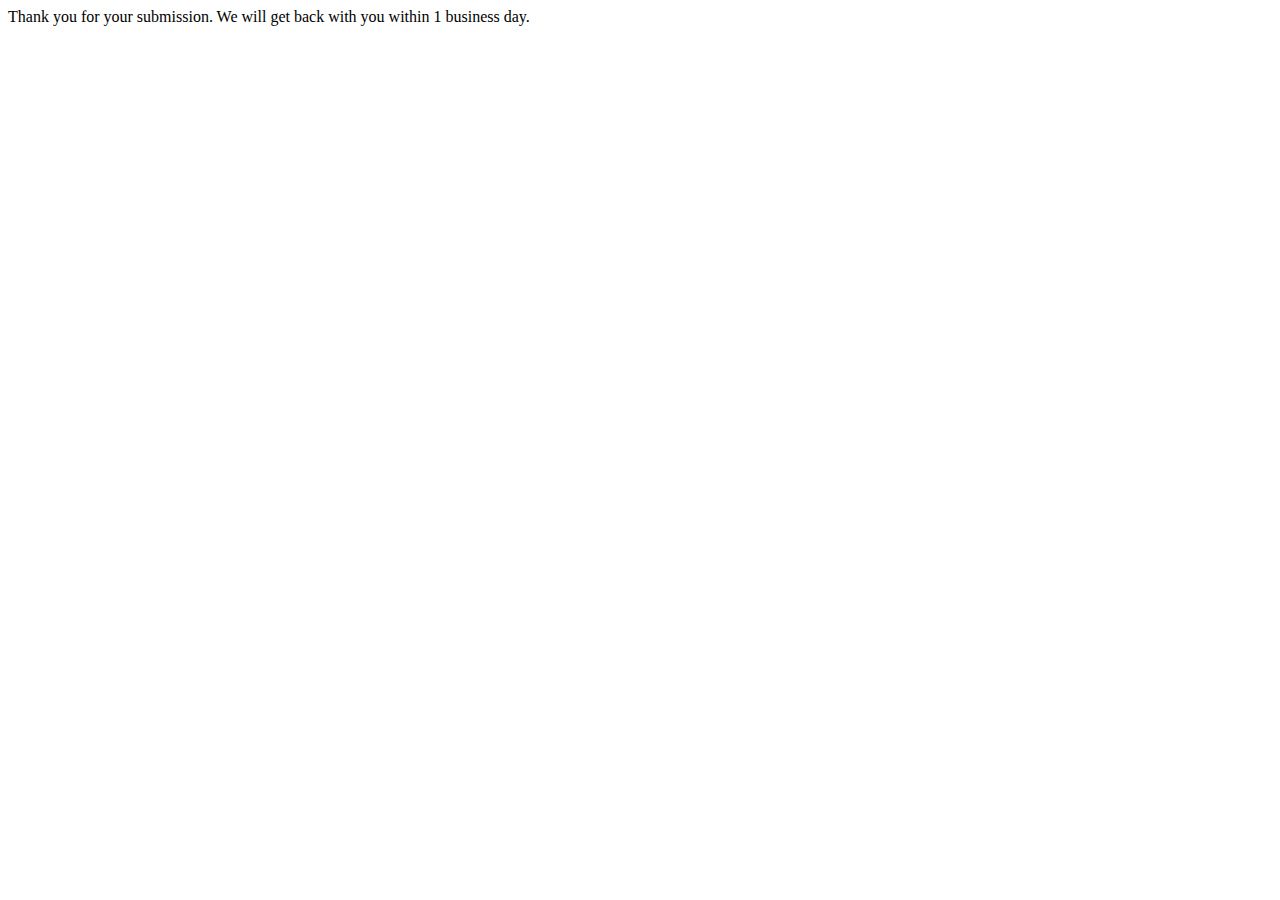
<file: contact-form-thank-you.html>
<!DOCTYPE html>
<html lang="en">
  <head>
    <meta charset="UTF-8" />
    <meta http-equiv="X-UA-Compatible" content="IE=edge" />
    <meta name="viewport" content="width=device-width, initial-scale=1.0" />
    <title>Document</title>
  </head>
  <body>
    Thank you for your submission. We will get back with you within 1 business
    day.
  </body>
</html>
</file>
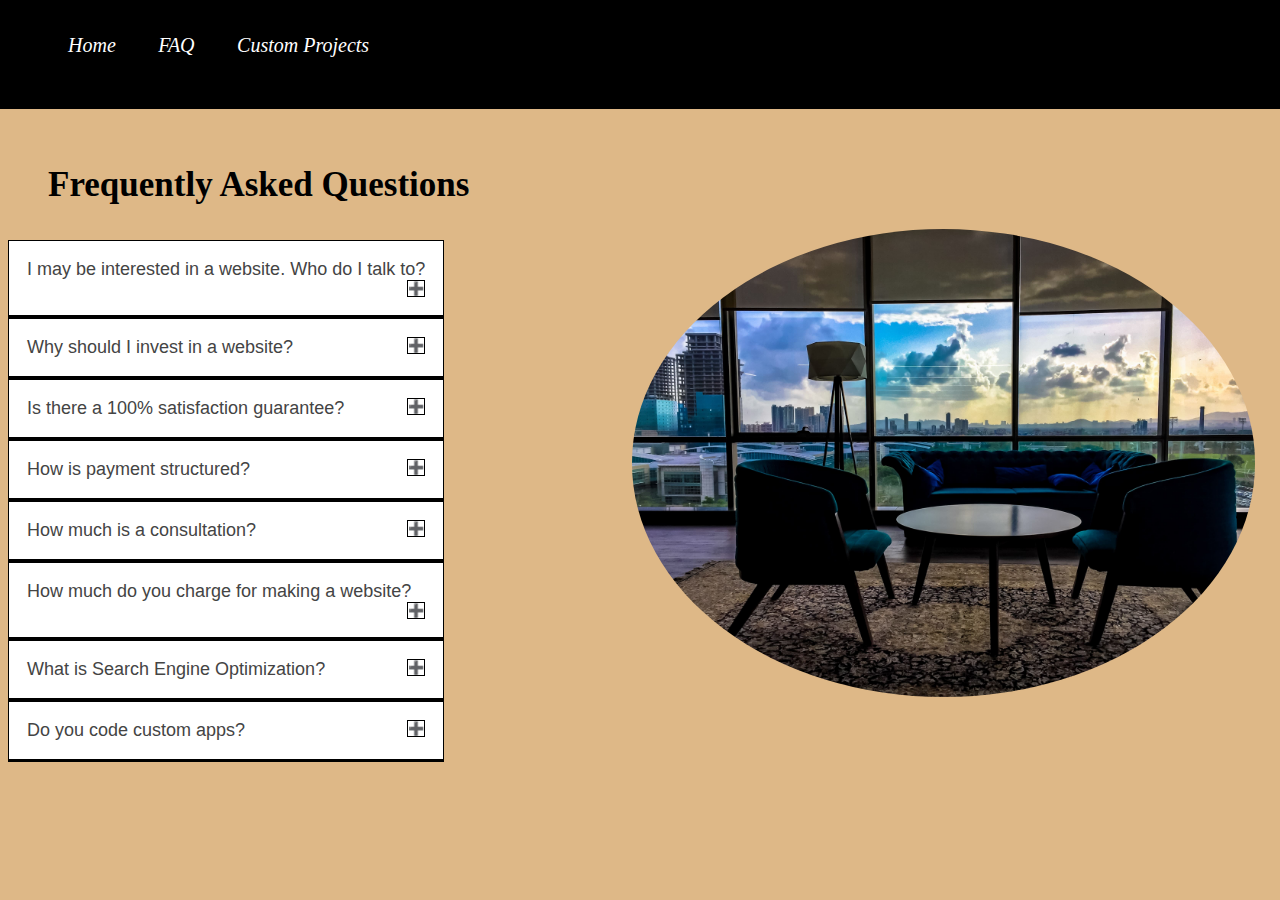
<file: faq.html>
<!DOCTYPE html>
<html lang="en">
  <head>
    <meta charset="UTF-8" />
    <meta http-equiv="X-UA-Compatible" content="IE=edge" />
    <meta name="viewport" content="width=device-width, initial-scale=1.0" />
    <meta
      name="keywords"
      content="experienced web developer, SEO developer, FAQ about web development"
    />
    <meta
      name="description"
      content="Efficacious Websites offers useful solutions for website building, custom code, and Search Engine Optimization."
    />
    <link rel="stylesheet" href="style.css" />
    <title>Frequently Asked Questions</title>
    <link rel="icon" type="image/x-icon" href="icon.jpeg" />
    <script>
      var continuallySettings = { appID: "63eykep6ynvj" };
    </script>
    <script src="https://cdn-app.continual.ly/js/embed/continually-embed.latest.min.js"></script>
    <script
      async
      src="https://www.googletagmanager.com/gtag/js?id=UA-226566281-1"
    ></script>
    <script>
      window.dataLayer = window.dataLayer || [];
      function gtag() {
        dataLayer.push(arguments);
      }
      gtag("js", new Date());

      gtag("config", "UA-226566281-1");
    </script>
  </head>

  <header>
    <navbar>
      <ul>
        <li><a href="index.html">Home</a></li>
        <li><a href="#">FAQ</a></li>
        <li><a href="projects.html">Custom Projects</a></li>
      </ul>

      <br /><br />
    </navbar>
  </header>

  <body id="faqbody">
    <br /><br /><br />
    <div id="faqlist">
      <h1 class="tab">Frequently Asked Questions</h1>

      <div id="meet_img">
        <img
          id="consulttable"
          src="meetingroom.jpg"
          alt="meeting room table with chairs"
        />
      </div>
      <br />
      <button class="accordion">
        I may be interested in a website. Who do I talk to?
      </button>
      <div class="panel">
        <p class="tabfaq">
          Call Michael at 614-714-1936 to discuss your needs and<br />
          to schedule a future consultation.
        </p>
      </div>

      <button class="accordion">Why should I invest in a website?</button>
      <div class="panel">
        <p class="tabfaq">
          You will receive a return on investment. Your business will gain
          exposure.<br />
        </p>
      </div>

      <button class="accordion">Is there a 100% satisfaction guarantee?</button>
      <div class="panel">
        <p class="tabfaq">
          Yes. Our revision process and payment structure ensure you get<br />
          exactly what you pay for.
        </p>
      </div>

      <button class="accordion">How is payment structured?</button>
      <div class="panel">
        <p class="tabfaq">
          50% of the total cost is due upon initiation of the project.<br />
          Up to three revisions are included.<br />
          The remaining 50% balance is due upon delivery of the code.
        </p>
      </div>

      <button class="accordion">How much is a consultation?</button>
      <div class="panel">
        <p class="tabfaq">A consultation is $50.</p>
      </div>

      <button class="accordion">
        How much do you charge for making a website?
      </button>
      <div class="panel">
        <p class="tabfaq">$40 an hour.</p>
      </div>
      <button class="accordion">What is Search Engine Optimization?</button>
      <div class="panel">
        <p class="tabfaq">
          This allows your webpage to rank higher in Google search engine
          results.<br />
          Investing in SEO yields a return on investment (ROI) as visibility
          increases.
        </p>
      </div>
      <button class="accordion">Do you code custom apps?</button>
      <div class="panel">
        <p class="tabfaq">
          Contact us with the details of your project and we will see if it is
          within our scope.<br />
        </p>
      </div>
    </div>

    <script src="index.js"></script>
  </body>
</html>
</file>
<file: style.css>
html {
  font-size: 62.5%;
}

* {
  box-sizing: border-box;
}

a {
  color: whitesmoke;
  font-size: 2rem;
  font-style: italic;
  padding: 2rem;
  text-decoration: none;
}

a:hover {
  color: cyan;
  transition-duration: 1s;
  transition-property: color;
  transition-timing-function: ease-in-out;
}

body {
  background-color: #222;
  border: 0;
  color: white;
  margin-top: 40px;
}

#consulttable {
  border-radius: 75%;
  float: right;
  height: auto;
  width: 50%;
}

.contact-form {
  background-color: mediumblue;
  color: black;
  display: inline-block;
  height: auto;
  margin-top: 5rem;
  padding-bottom: 5rem;
  padding-left: 5rem;
  padding-right: 5rem;
  text-align: center;
  transition: all 4s ease-in-out;
  width: 100%;
}

.container {
  width: 100%;
}

.feature--left {
  text-align: center;
  margin-bottom: 8rem;
}

.feature--right {
  text-align: center;
  margin-bottom: 8rem;
}

#faqbody header {
  background-color: black;
  color: white;
  margin-left: -2.5rem;
  margin-right: -2.5rem;
  margin-top: -2.4rem;
  padding: 4rem 2.5rem 2rem;
}
#faqbody {
  background-color: burlywood;
  color: black;
  margin: 8px;
  margin-right: 2.5rem;
  z-index: 1;
}
#faqbody ul li a {
  color: white;
}

#faqbody ul li a:hover,
a:focus {
  color: cyan;
  transition-duration: 0.5s;
  transition-property: color;
  transition-timing-function: ease-in-out;
}
form {
  display: inline-block;
  margin-top: 5rem;
  transition: all 4s ease-in-out;
}

.form-control {
  border-radius: 30px;
  border: 2px solid dodgerblue;
  height: 2.5rem;
  outline: none;
  padding-left: 15px;
  width: 50rem;
}

.form-control:hover {
  opacity: 0.9;
}

.form-control::selection {
  background: lightblue;
  border-color: rgb(90, 180, 180);
}

.form-control.submit {
  border: 2px solid dodgerblue;
  text-align: center;
  text-transform: uppercase;
  width: 150px;
}

.form-control.submit:hover {
  background-color: dodgerblue;
  color: white;
  cursor: pointer;
}

textarea.form-control {
  font-size: 1.4rem;
  height: 60rem;
  width: 50rem;
}

footer {
  background: linear-gradient(to right, blue mediumblue, midnightblue);
  margin-bottom: -1.5rem;
  margin-top: -2.7rem;
  text-align: right;
}

h1 {
  font-size: 3rem;
}

h2 {
  font-size: 2.5rem;
}

h3 {
  font-size: 1.8rem;
}

i {
  margin-left: 2.5rem;
}

#info {
  font-size: 2rem;
  font-style: italic;
  text-align: right;
}

img {
  width: 100%;
}

#info {
  font-size: 2.2rem;
}
#intropara {
  background: linear-gradient(
    to bottom right,
    darkgoldenrod,
    goldenrod,
    rgb(248, 194, 57)
  );

  color: white;
  font-family: -apple-system, BlinkMacSystemFont, "Segoe UI", Roboto, Oxygen,
    Ubuntu, Cantarell, "Open Sans", "Helvetica Neue", sans-serif;
  font-size: 1.2rem;
  line-height: 4rem;
  margin-bottom: -5.4rem;
  padding-bottom: 3.5rem;
  text-align: center;
}

#intropara h2 {
  font-size: 1.5rem;
}
#maininfo {
  padding-top: 3rem;
  margin-top: 0;
  font-family: Times;
  text-align: center;
  font-size: 1rem;
  background: darkblue;
}

#mainbackground {
  border-radius: 20%;
  left: 20%;
  margin: 5rem 0;
  position: relative;
}

#meet_img {
  position: relative;
}

media > img {
  width: 400px;
  height: 250px;
}

.features__list {
  border-radius: 75px;
}

navbar {
  background-color: #333;
  height: 5rem;
}

navbar ul li {
  display: inline-block;
}

p {
  font-size: 1.8rem;
}

.services h2 {
  text-align: center;
}

.servicelist {
  text-decoration: underline;
}

.call-to-action {
  color: gold;
  font-size: 4rem;
  text-align: center;
  text-transform: capitalize;
}

.tab {
  font-size: 2rem;
  margin-left: 4rem;
}

h1.tab {
  font-size: 3.5rem;
}
.tabfaq {
  font-size: 18px;
  margin-left: 2rem;
}

.services {
  background: linear-gradient(to bottom right, cyan, mediumblue, midnightblue);
  max-width: 100;
  padding-top: 5rem;
  padding-bottom: 8rem;
}

#webtitle {
  font-family: -webkit-pictograph;
  font-size: 3rem;
  text-align: center;
}

/* Hide the images by default */
.mySlides {
  display: none;
}

/* Style the buttons that are used to open and close the accordion panel */
.accordion {
  background-color: white;
  border: 1px solid black;
  color: #444;
  cursor: pointer;
  font-size: 18px;
  outline: none;
  padding: 18px;
  text-align: left;
  transition: 0.4s;
  width: 35%;
  z-index: 1;
}

/* Add a background color to the button if it is clicked on (add the .active class with JS), and when you move the mouse over it (hover) */
.active,
.accordion:hover {
  background-color: #ccc;
}

/* Style the accordion panel. Note: hidden by default */

.panel {
  background-color: white;
  border: 1px solid black;
  font-size: 14px;
  max-height: 0;
  overflow: hidden;
  transition: max-height 0.2s ease-out;
  width: 35%;
}

.accordion:after {
  border: 1px solid black;
  color: #777;
  content: "\02795"; /* Unicode character for "plus" sign (+) */
  float: right;
  font-size: 13px;
  margin-left: 5px;
}

.active:after {
  content: "\2796"; /* Unicode character for "minus" sign (-) */
}

#underline {
  text-decoration: underline;
}

@media screen and (max-width: 500px) {
  .form-control {
    color: black;
    height: 2.5rem;
    width: 40rem;
  }

  textarea.form-control {
    color: black;
    font-size: 1.5rem;
    height: 60rem;
    width: 40rem;
  }

  #info {
    font-size: 1.5rem;
  }

  #intropara {
    font-size: 1.2rem;
  }

  #maininfo {
    font-size: 1.2rem;
  }

  .accordion {
    background-color: white;
    border: 1px solid black;
    color: #444;
    cursor: pointer;
    font-size: 16px;
    outline: none;
    padding: 18px;
    text-align: left;
    transition: 0.4s;
    width: 100%;
    z-index: 1;
  }

  .panel {
    background-color: white;
    border: 1px solid black;
    font-size: 14px;
    max-height: 0;
    overflow: hidden;
    transition: max-height 0.2s ease-out;
    width: 100%;
  }

  ul li {
    text-align: center;
    text-decoration: none;
  }

  media > img {
    width: 200px;
    height: 125px;
  }
}
@media screen and (max-width: 375px) {
  html {
    font-size: 40%;
  }

  .form-control {
    color: black;
    height: 2.5rem;
    width: 30rem;
  }

  textarea.form-control {
    color: black;
    font-size: 1.5rem;
    height: 45rem;
    width: 30rem;
  }

  ul li {
    text-align: center;
    text-decoration: none;
  }
}
</file>
